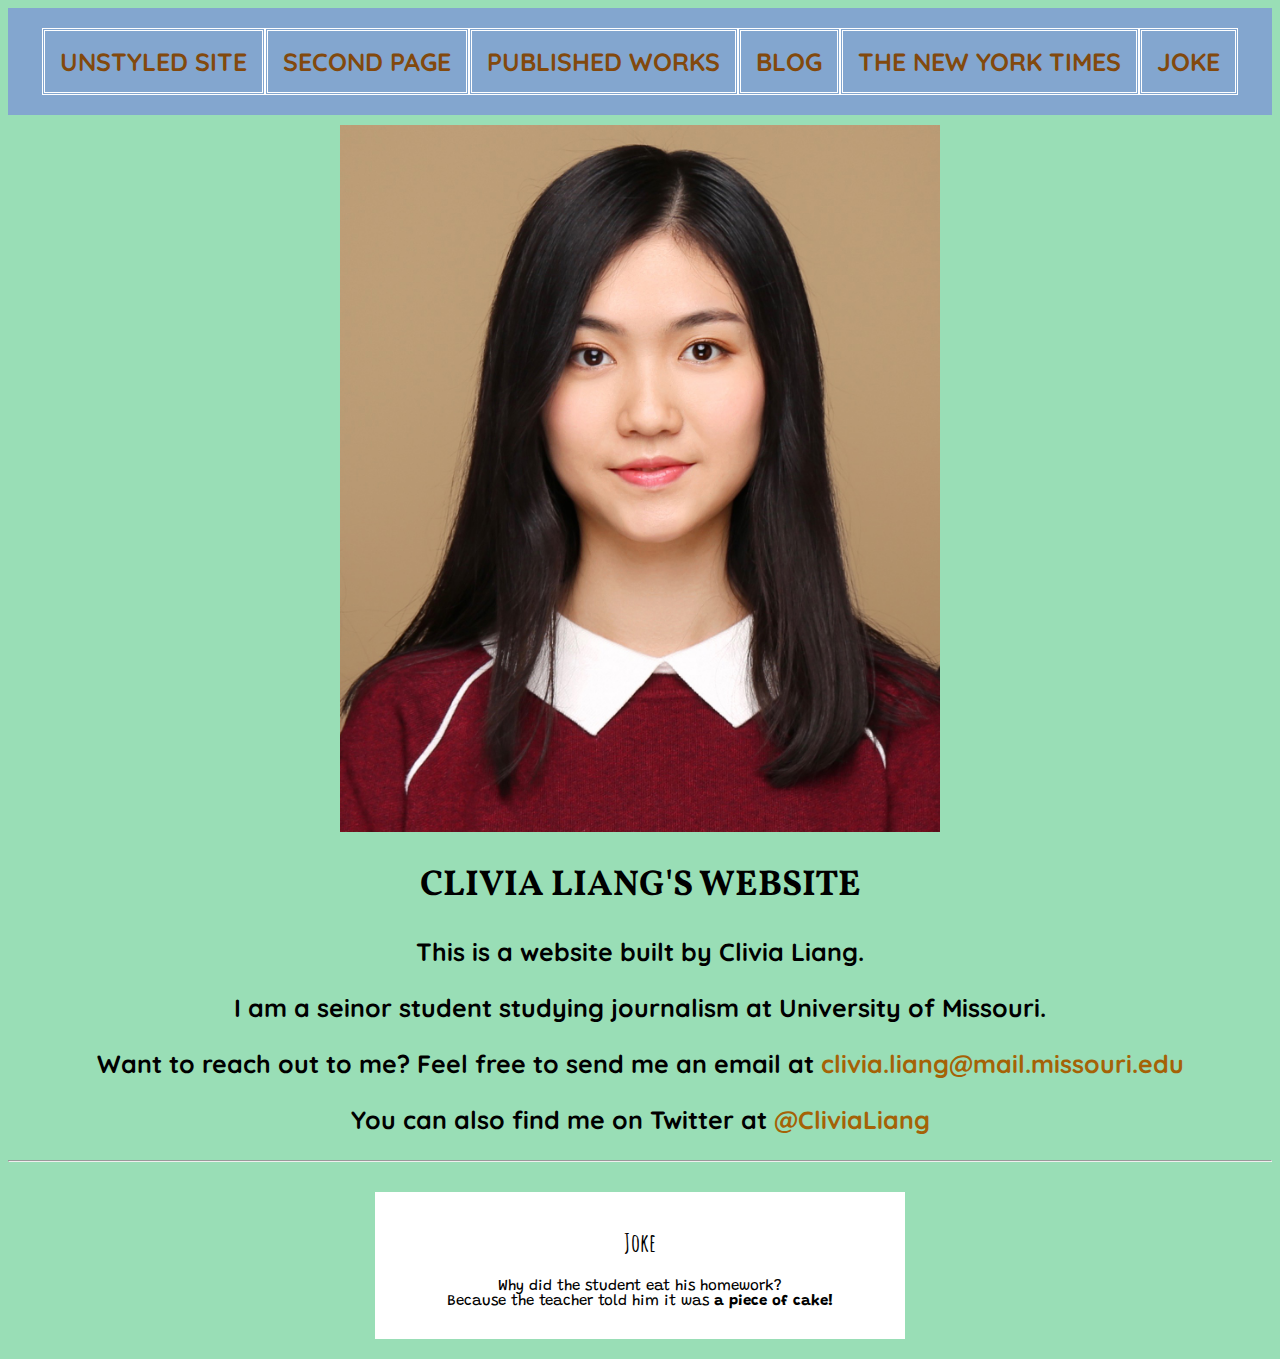
<file: index.html>
<!DOCTYPE html>
<html lang="en">
<head>
  <meta charset="utf-8">
  <title> Clivia Liang's Website </title>
  <meta name="description" content="Clivia Liang's website for J4502.">
  <meta name="author" content="Clivia Liang">
  <meta name="keywords" content="Clivia Liang, J4502, Journalism"/>
  <link href="https://fonts.googleapis.com/css2?family=Amatic+SC&family=Grandstander:wght@300&family=Quicksand:wght@300&family=Vollkorn:ital,wght@1,600&display=swap" rel="stylesheet">
  <link rel="stylesheet" type="text/css" href="styles.css">

</head>

<body>
  <nav>
        <a href="oldindex.html">unstyled site</a>
        <a href="second-page.html">Second page</a>
      <a href="https://www.columbiamissourian.com/search/?l=25&sort=relevance&f=html&t=article%2Cvideo%2Cyoutube%2Ccollection&app=editorial&nsa=eedition&q=clivia">
        published works</a>
      <a href="https://clivialiang.wixsite.com/mysite/my-blog">blog</a>
    <a href="https://www.nytimes.com/">The New York Times</a>
      <a href="#joke">Joke</a>

</nav>
<main>
  <a href="mailto:clivia.liang@mail.missouri.edu">
        <img src="image/IMG_9363.JPG" alt="Photo of Clivia Liang"/>
    </a>
  <h1>Clivia Liang's Website</h1>
  <p>This is a website built by Clivia Liang. </p>
  <p>I am a seinor student studying journalism at University of Missouri.</p>
  <p>Want to reach out to me? Feel free to send me an email at
    <a href="mailto:clivia.liang@mail.missouri.edu">clivia.liang@mail.missouri.edu</a></p>
  <p>You can also find me on Twitter at
    <a href="https://twitter.com/CliviaLiang">@CliviaLiang</a></P>
</main>
<hr>
<div id="joke">
   <h2>Joke</h2>
   <p>Why did the student eat his homework?
<br/>Because the teacher told him it was <span>a piece of cake!</span></p>
</div>
</body>
</html>
</file>
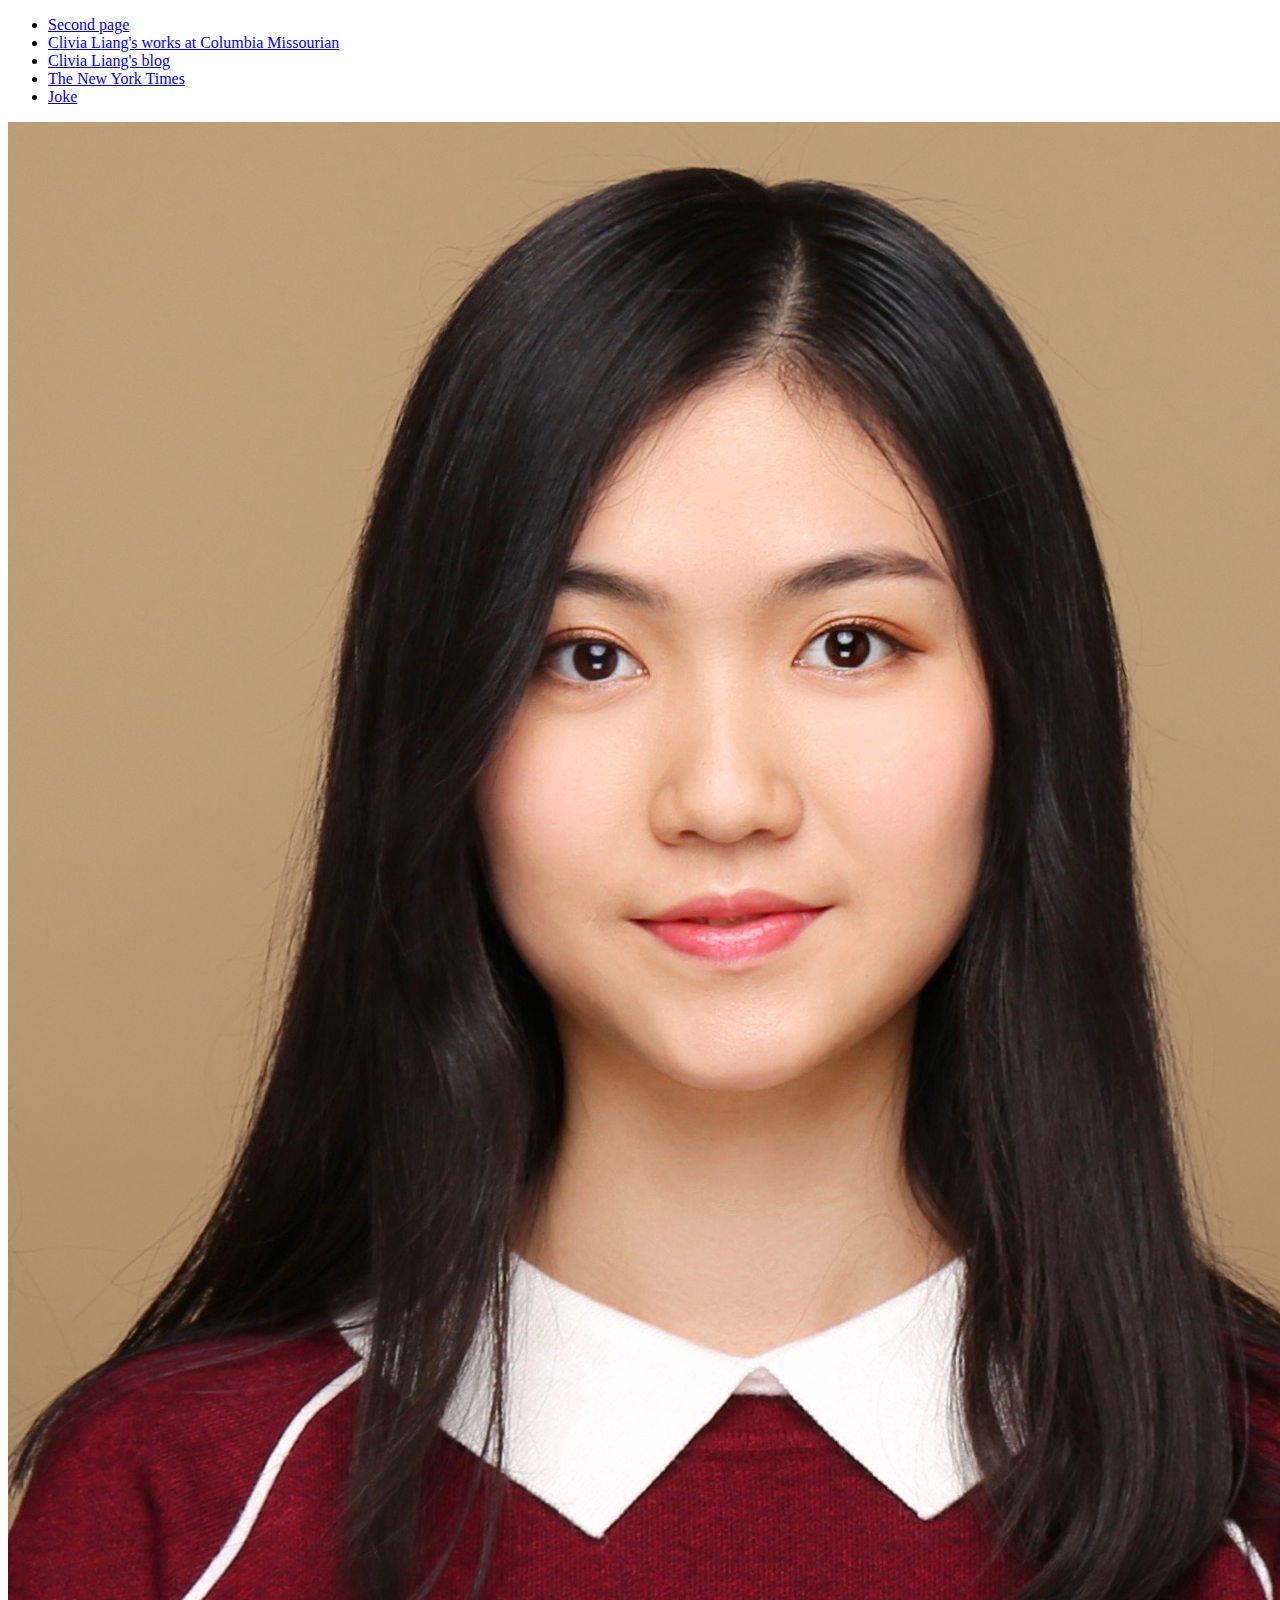
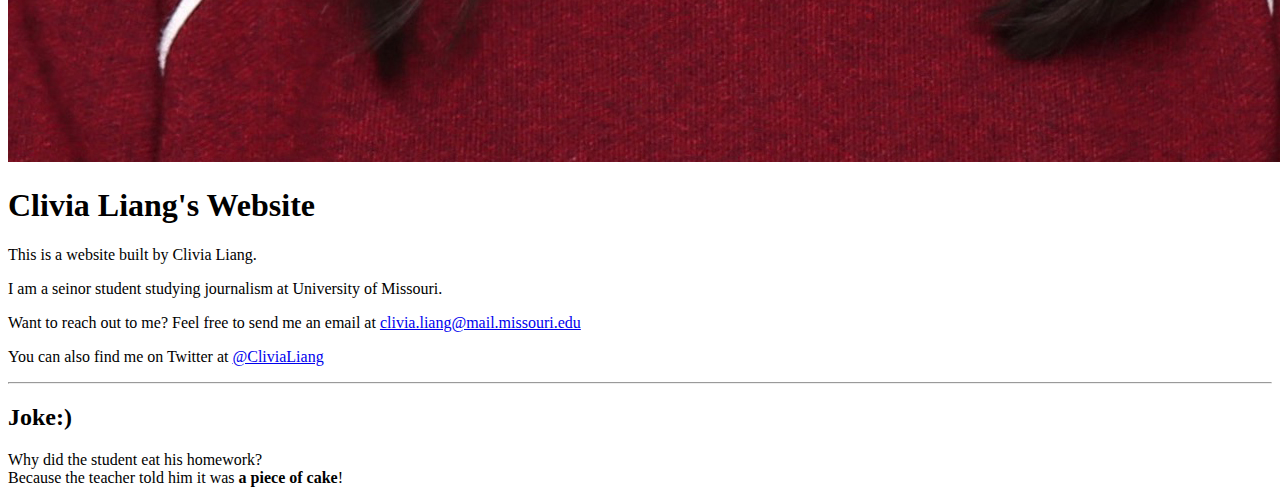
<file: oldindex.html>
<!DOCTYPE html>
<html lang="en">
<head>
  <meta charset="utf-8">
  <title> Clivia Liang's Website </title>
  <meta name="description" content="Clivia Liang's website for J4502.">
  <meta name="author" content="Clivia Liang">
  <meta name="keywords" content="Clivia Liang, J4502, Journalism"/>
</head>

<body>
  <nav>
    <ul>
        <li><a href="second-page.html">Second page</a></li>
        <li><a href="https://www.columbiamissourian.com/search/?l=25&sort=relevance&f=html&t=article%2Cvideo%2Cyoutube%2Ccollection&app=editorial&nsa=eedition&q=clivia">
          Clivia Liang's works at Columbia Missourian</a></li>
        <li><a href="https://clivialiang.wixsite.com/mysite/my-blog">Clivia Liang's blog</a></li>
        <li><a href="https://www.nytimes.com/">The New York Times</a></li>
        <li><a href="#joke">Joke</a></li>
    </ul>
</nav>
<main>
  <a href="mailto:clivia.liang@mail.missouri.edu">
        <img src="image/IMG_9363.JPG" alt="Photo of Clivia Liang"/>
    </a>
  <h1>Clivia Liang's Website</h1>
  <p>This is a website built by Clivia Liang. </p>
  <p>I am a seinor student studying journalism at University of Missouri.</p>
  <p>Want to reach out to me? Feel free to send me an email at
    <a href="mailto:clivia.liang@mail.missouri.edu">clivia.liang@mail.missouri.edu</a></p>
  <p>You can also find me on Twitter at
    <a href="https://twitter.com/CliviaLiang">@CliviaLiang</a></P>
</main>
<hr>
<div id="joke">
   <h2>Joke:)</h2>
   <p>Why did the student eat his homework?
<br/>Because the teacher told him it was <b>a piece of cake</b>!</p>
</div>
</body>
</html>
</file>
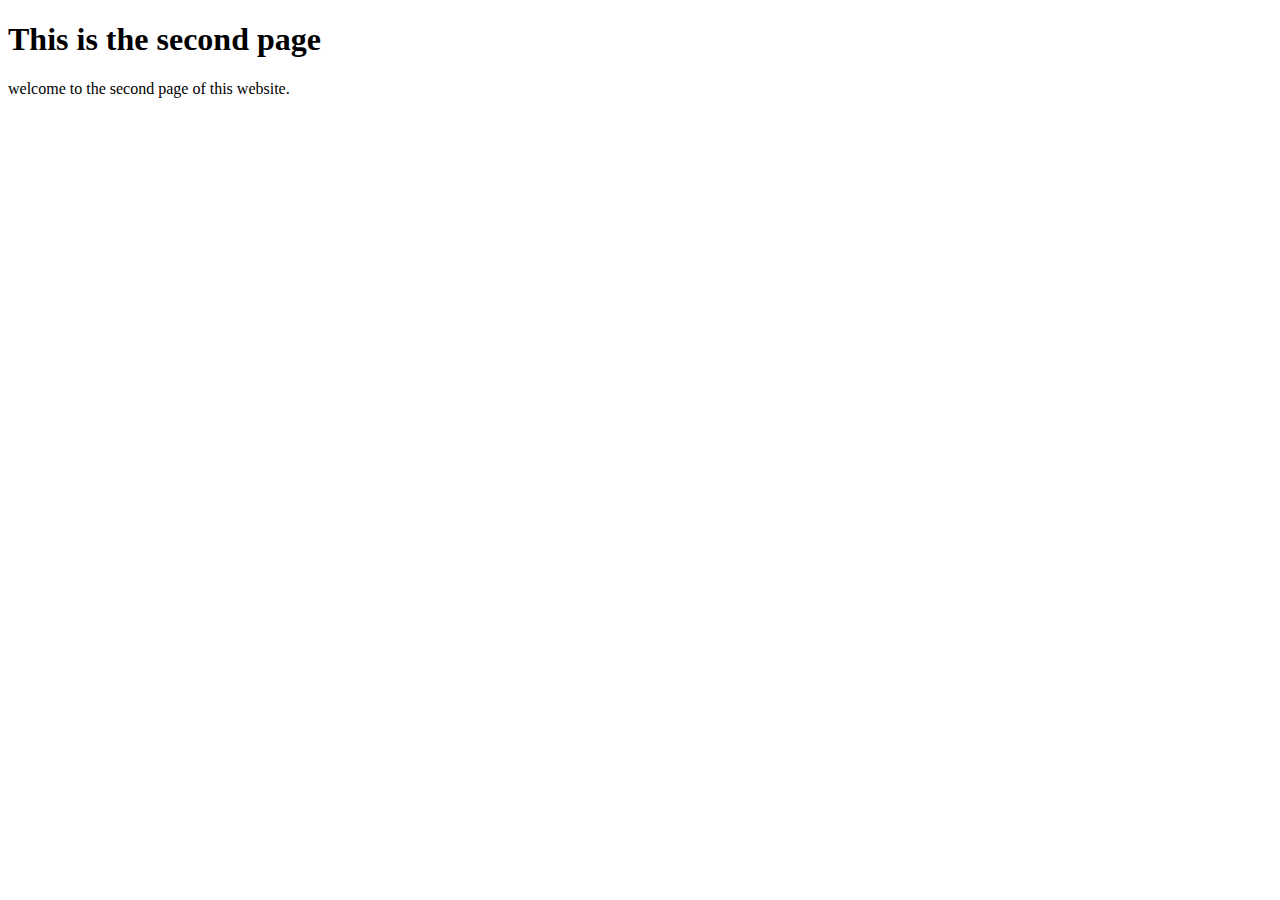
<file: second-page.html>
<!DOCTYPE html>
<html lang="en">
<head>
  <meta charset="utf-8">
  <title> Clivia Liang's Website Second Page </title>
  <meta name="description" content="second page of Clivia's website.">
  <meta name="author" content="Clivia Liang">
  <meta name="keywords" content="Clivia Liang, J4502, Journalism"/>
</head>

<body>
<h1>This is the second page</h1>
<p>welcome to the second page of this website.</p>
</body>
</file>
<file: styles.css>
body {
    background-color: #99DEB6;
    text-align: center;
}
nav {
    background-color:#83A6CF;
    padding-top: 20px;
    padding-bottom: 20px;
    margin-bottom: 10px;
      align-items: center;
        width: 100%;
        box-sizing: border-box;
        list-style-type: none;
        text-transform: uppercase;
        display: flex ;
        justify-content:center;
        flex-direction: row;
        flex-flow:row wrap;

  }
  nav a {
      color:#82490D;
      text-decoration: none;
      font-weight: bold;
      font-size: 25px;
      text-transform: uppercase;
      font-family: 'Crimson Text', serif;
      border-style: double;
       border-color: white;
    }


h1 {
    font-family:  'Vollkorn', serif;
    font-size: 36px;
    text-transform: uppercase;
}

main p {
    font-family:  'Quicksand', sans-serif;
    font-weight: bold;
    font-size: 25px;
}



a {
    text-decoration: none;
    font-weight: bold;
    color: #A56206;
    font-family:  'Quicksand', sans-serif;
}



a:hover {
    font-weight: bold;
    background-color: #A56206;
    color: white;
    opacity: 0.7;
}

nav a {
  display: block;
    padding: 15px;
    color:#82490D;
    text-decoration: none;
    font-weight: bold;
    font-size: 25px;
    text-transform: uppercase;
    font-family:  'Quicksand', sans-serif;

  }

nav a:hover{
  font-weight: bold;
 background-color: #82490D;
 color: white;
}

#joke {
    background-color: white;
    padding: 15px;
    max-width: 500px;
    margin-left: auto;
    margin-right: auto;
    margin-top: 30px;
    margin-bottom: 20px;

}

#joke p {
    font-family: 'Grandstander', cursive;
    font-size: 15px;
}

#joke h2 {
    font-weight: bold;
    font-family: 'Amatic SC', cursive;
    font-size: 25px;
}

span{
  font-weight: bold;
}

img {
    border: none;
    width: 50%;
    min-width: 350px;
    max-width: 600px;
}

ul {
    list-style-type: none;
}

@media screen and (max-width: 750px) {
  nav{
    flex-flow: column wrap;
    padding: 30px;
    justify-content: center;
  }
nav a {
    text-align:center;
      padding-left: 80px;
      padding-right: 80px;
      padding-top: 10px;
      padding-bottom: 10px;
  }
  }
</file>
